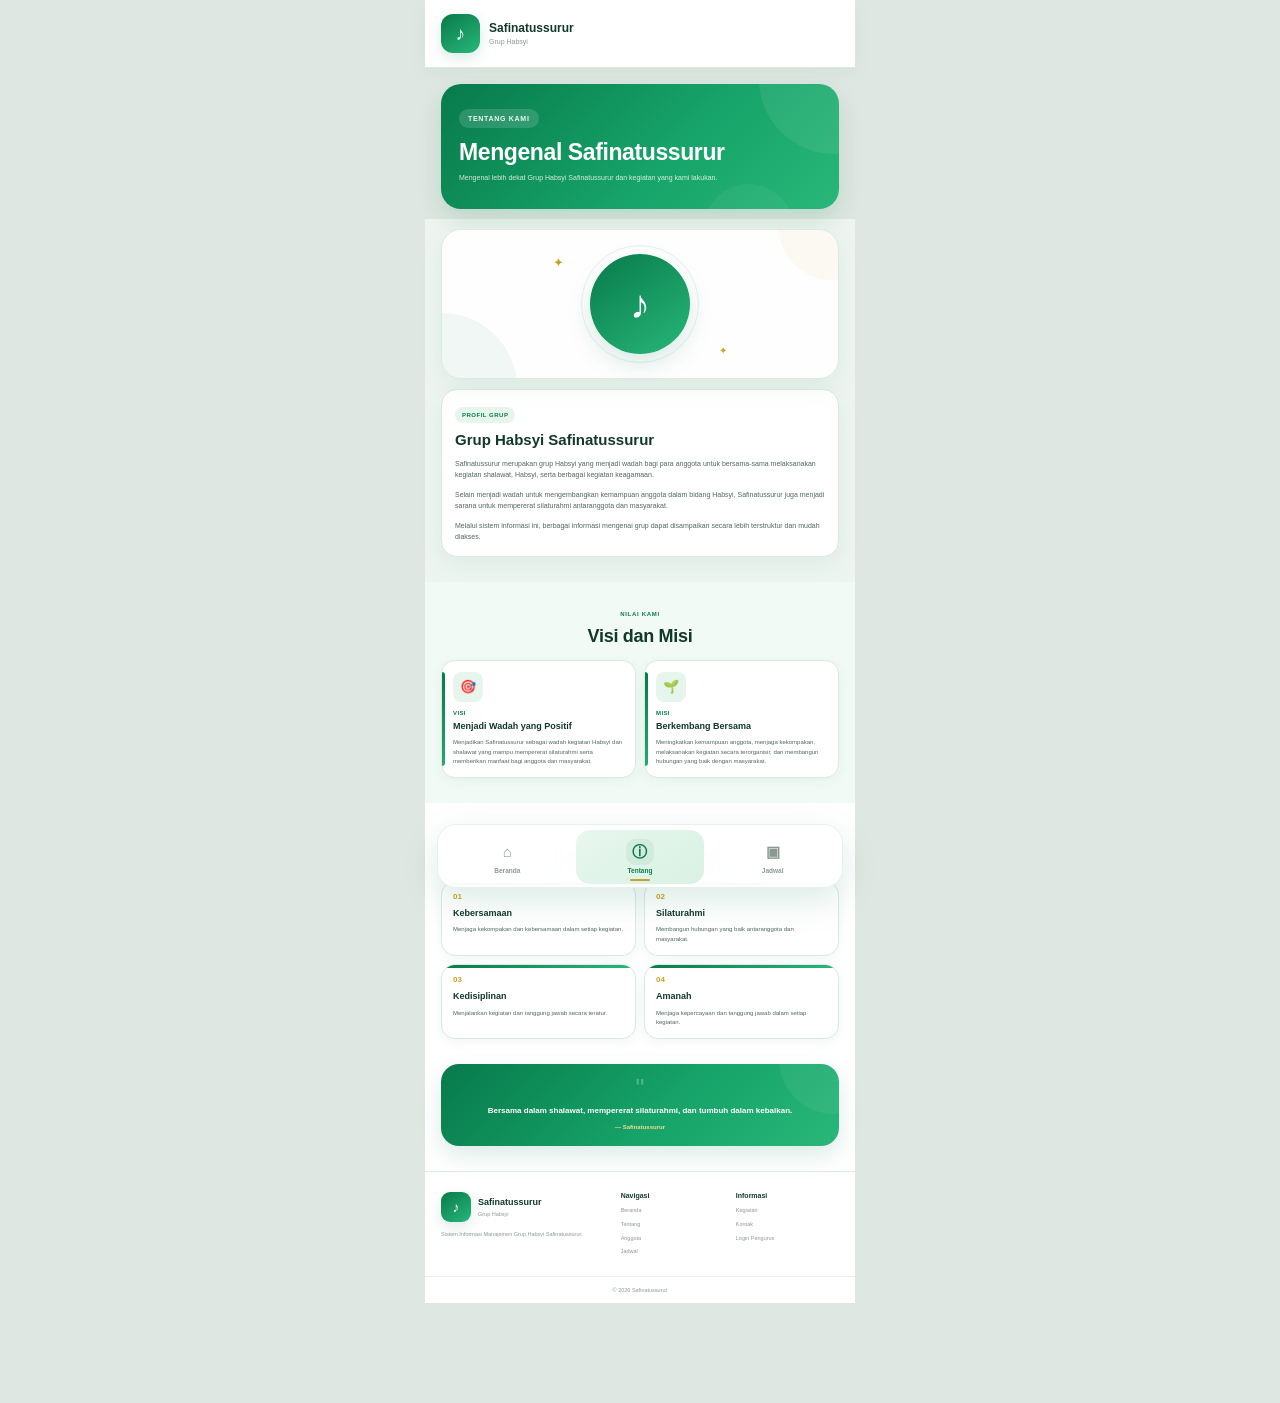
<file: tentang.html>
<!DOCTYPE html>
<html lang="id">

<head>
    <meta charset="UTF-8">

    <meta name="viewport"
          content="width=device-width, initial-scale=1.0">

    <title>Tentang | Safinatussurur</title>

    <link rel="stylesheet" href="tentang.css">
</head>


<body>


    <!-- ==================================================
         NAVBAR
    ================================================== -->

    <header class="navbar">

        <div class="nav-container">


            <!-- LOGO -->

            <a href="index.html" class="brand">

                <div class="brand-logo">
                    ♪
                </div>

                <div class="brand-text">

                    <strong>
                        Safinatussurur
                    </strong>

                    <span>
                        Grup Habsyi
                    </span>

                </div>

            </a>


            <!-- NAVIGATION -->

            <nav class="nav-menu">

                <a href="index.html">
                    Beranda
                </a>

                <a href="tentang.html"
                   class="active">
                    Tentang
                </a>

               

                <a href="jadwal.html">
                    Jadwal
                </a>

              

            

            </nav>


            <!-- LOGIN -->

            <a href="login.html"
               class="login-button">

                Login Pengurus

            </a>

        </div>

    </header>



    <!-- ==================================================
         PAGE HEADER
    ================================================== -->

    <section class="page-header">

        <div class="container">

            <span class="page-label">
                TENTANG KAMI
            </span>

            <h1>
                Mengenal Safinatussurur
            </h1>

            <p>
                Mengenal lebih dekat Grup Habsyi
                Safinatussurur dan kegiatan yang kami lakukan.
            </p>

        </div>

    </section>



    <!-- ==================================================
         PROFIL GRUP
    ================================================== -->

    <section class="about-main">

        <div class="container about-main-grid">


            <!-- GAMBAR / VISUAL -->

            <div class="about-main-visual">

                <div class="about-main-circle">

                    <span>
                        ♪
                    </span>

                </div>

                <div class="about-decoration decoration-one">
                    ✦
                </div>

                <div class="about-decoration decoration-two">
                    ✦
                </div>

            </div>


            <!-- INFORMASI -->

            <div class="about-main-content">

                <span class="section-label">
                    PROFIL GRUP
                </span>

                <h2>
                    Grup Habsyi Safinatussurur
                </h2>

                <p>
                    Safinatussurur merupakan grup Habsyi
                    yang menjadi wadah bagi para anggota
                    untuk bersama-sama melaksanakan kegiatan
                    shalawat, Habsyi, serta berbagai kegiatan
                    keagamaan.
                </p>

                <p>
                    Selain menjadi wadah untuk mengembangkan
                    kemampuan anggota dalam bidang Habsyi,
                    Safinatussurur juga menjadi sarana untuk
                    mempererat silaturahmi antaranggota dan
                    masyarakat.
                </p>

                <p>
                    Melalui sistem informasi ini, berbagai
                    informasi mengenai grup dapat disampaikan
                    secara lebih terstruktur dan mudah diakses.
                </p>

            </div>

        </div>

    </section>



    <!-- ==================================================
         VISI MISI
    ================================================== -->

    <section class="vision-mission">

        <div class="container">


            <div class="section-heading center">

                <span>
                    NILAI KAMI
                </span>

                <h2>
                    Visi dan Misi
                </h2>

            </div>


            <div class="vision-grid">


                <!-- VISI -->

                <div class="vision-card">

                    <div class="vision-icon">
                        🎯
                    </div>

                    <span>
                        VISI
                    </span>

                    <h3>
                        Menjadi Wadah yang Positif
                    </h3>

                    <p>
                        Menjadikan Safinatussurur sebagai
                        wadah kegiatan Habsyi dan shalawat
                        yang mampu mempererat silaturahmi
                        serta memberikan manfaat bagi
                        anggota dan masyarakat.
                    </p>

                </div>


                <!-- MISI -->

                <div class="vision-card">

                    <div class="vision-icon">
                        🌱
                    </div>

                    <span>
                        MISI
                    </span>

                    <h3>
                        Berkembang Bersama
                    </h3>

                    <p>
                        Meningkatkan kemampuan anggota,
                        menjaga kekompakan, melaksanakan
                        kegiatan secara terorganisir,
                        dan membangun hubungan yang baik
                        dengan masyarakat.
                    </p>

                </div>

            </div>

        </div>

    </section>



    <!-- ==================================================
         NILAI / PRINSIP
    ================================================== -->

    <section class="values-section">

        <div class="container">


            <div class="section-heading center">

                <span>
                    PRINSIP
                </span>

                <h2>
                    Nilai yang Kami Jaga
                </h2>

            </div>


            <div class="values-grid">


                <!-- NILAI 1 -->

                <div class="value-card">

                    <div class="value-number">
                        01
                    </div>

                    <h3>
                        Kebersamaan
                    </h3>

                    <p>
                        Menjaga kekompakan dan kebersamaan
                        dalam setiap kegiatan.
                    </p>

                </div>


                <!-- NILAI 2 -->

                <div class="value-card">

                    <div class="value-number">
                        02
                    </div>

                    <h3>
                        Silaturahmi
                    </h3>

                    <p>
                        Membangun hubungan yang baik
                        antaranggota dan masyarakat.
                    </p>

                </div>


                <!-- NILAI 3 -->

                <div class="value-card">

                    <div class="value-number">
                        03
                    </div>

                    <h3>
                        Kedisiplinan
                    </h3>

                    <p>
                        Menjalankan kegiatan dan tanggung
                        jawab secara teratur.
                    </p>

                </div>


                <!-- NILAI 4 -->

                <div class="value-card">

                    <div class="value-number">
                        04
                    </div>

                    <h3>
                        Amanah
                    </h3>

                    <p>
                        Menjaga kepercayaan dan tanggung
                        jawab dalam setiap kegiatan.
                    </p>

                </div>

            </div>

        </div>

    </section>



    <!-- ==================================================
         INFORMASI SINGKAT
    ================================================== -->

    <section class="about-quote">

        <div class="container">

            <div class="quote-box">

                <div class="quote-icon">
                    "
                </div>

                <p>
                    Bersama dalam shalawat,
                    mempererat silaturahmi,
                    dan tumbuh dalam kebaikan.
                </p>

                <span>
                    — Safinatussurur
                </span>

            </div>

        </div>

    </section>



    <!-- ==================================================
         FOOTER
    ================================================== -->

    <footer class="footer">

        <div class="container footer-grid">


            <!-- BRAND -->

            <div class="footer-brand">

                <div class="brand">

                    <div class="brand-logo">
                        ♪
                    </div>

                    <div class="brand-text">

                        <strong>
                            Safinatussurur
                        </strong>

                        <span>
                            Grup Habsyi
                        </span>

                    </div>

                </div>


                <p>
                    Sistem Informasi Manajemen
                    Grup Habsyi Safinatussurur.
                </p>

            </div>


            <!-- NAVIGASI -->

            <div class="footer-column">

                <h4>
                    Navigasi
                </h4>

                <a href="index.html">
                    Beranda
                </a>

                <a href="tentang.html">
                    Tentang
                </a>

                <a href="anggota.html">
                    Anggota
                </a>

                <a href="jadwal.html">
                    Jadwal
                </a>

            </div>


            <!-- INFORMASI -->

            <div class="footer-column">

                <h4>
                    Informasi
                </h4>

                <a href="kegiatan.html">
                    Kegiatan
                </a>

                <a href="kontak.html">
                    Kontak
                </a>

                <a href="login.html">
                    Login Pengurus
                </a>

            </div>

        </div>


        <div class="footer-bottom">

            <div class="container">

                © 2026 Safinatussurur

            </div>

        </div>

    </footer>


</body>

</html>
</file>
<file: tentang.css>
/* =========================================================
   SAFINATUSSURUR
   TENTANG
   MOBILE APP ONLY
========================================================= */


/* =========================================================
   ROOT
========================================================= */

:root {

    --primary: #087a4b;
    --primary-dark: #05603a;
    --primary-light: #e6f6ed;

    --green-soft: #f1faf5;
    --green-card: #eaf7f0;

    --gold: #c9a227;
    --gold-light: #f8f1d8;

    --dark: #12382a;
    --text: #52675d;
    --muted: #8b9992;

    --white: #ffffff;

    --background: #eef5f1;

    --border: #dce9e1;

    --shadow:
        0 8px 25px
        rgba(8, 122, 75, 0.08);
}


/* =========================================================
   RESET
========================================================= */

* {
    margin: 0;
    padding: 0;
    box-sizing: border-box;
}


html {

    width: 100%;

    min-height: 100%;

    background: #dfe7e2;
}


body {

    width: 100%;

    min-height: 100vh;

    margin: 0;

    padding-bottom: 100px;

    font-family:
        "Poppins",
        "Segoe UI",
        Arial,
        sans-serif;

    background: #dfe7e2;

    color: var(--text);

    overflow-x: hidden;
}


a {

    color: inherit;

    text-decoration: none;
}


button {

    font-family: inherit;
}


/* =========================================================
   APLIKASI HP ONLY
========================================================= */

body > * {

    width: 430px;

    max-width: 100%;

    margin-left: auto;

    margin-right: auto;
}


/* =========================================================
   NAVBAR ATAS
========================================================= */

header.navbar {

    width: 430px;

    max-width: 100%;

    height: 68px;

    margin: 0 auto;

    padding: 0 16px;

    display: flex;

    align-items: center;

    background:
        rgba(255, 255, 255, 0.97);

    border-bottom:
        1px solid
        var(--border);

    position: sticky;

    top: 0;

    z-index: 1000;

    box-shadow:
        0 4px 18px
        rgba(8, 122, 75, 0.05);
}


/* =========================================================
   NAV CONTAINER
========================================================= */

.nav-container {

    width: 100%;

    height: 100%;

    display: flex;

    align-items: center;

    justify-content: space-between;

    gap: 10px;
}


/* =========================================================
   BRAND
========================================================= */

.brand {

    min-width: 0;

    display: flex;

    align-items: center;

    gap: 9px;
}


.brand-logo {

    width: 39px;

    height: 39px;

    flex-shrink: 0;

    display: flex;

    align-items: center;

    justify-content: center;

    border-radius: 12px;

    background:
        linear-gradient(
            145deg,
            #087a4b,
            #28b779
        );

    color: #ffffff;

    font-size: 19px;

    box-shadow:
        0 5px 14px
        rgba(8, 122, 75, 0.14);
}


.brand-text {

    min-width: 0;

    display: flex;

    flex-direction: column;
}


.brand-text strong {

    color: var(--dark);

    font-size: 12px;

    line-height: 1.2;

    font-weight: 800;

    white-space: nowrap;
}


.brand-text span {

    margin-top: 3px;

    color: var(--muted);

    font-size: 7px;

    line-height: 1.2;

    white-space: nowrap;
}


/* =========================================================
   NAV MENU
   DISIMPAN UNTUK BOTTOM NAVIGATION
========================================================= */

.nav-menu {

    position: fixed;

    left: 50%;

    bottom: 12px;

    top: auto;

    width:
        calc(100% - 24px);

    max-width: 406px;

    height: 64px;

    padding: 5px;

    margin: 0;

    transform:
        translateX(-50%);

    display: grid;

    grid-template-columns:
        repeat(3, 1fr);

    gap: 4px;

    align-items: center;

    border:
        1px solid
        rgba(8, 122, 75, 0.10);

    border-radius: 19px;

    background:
        rgba(255, 255, 255, 0.96);

    backdrop-filter:
        blur(18px);

    -webkit-backdrop-filter:
        blur(18px);

    box-shadow:
        0 12px 35px
        rgba(8, 122, 75, 0.15);

    z-index: 99999;
}


/* =========================================================
   NAV ITEM
========================================================= */

.nav-menu a {

    position: relative;

    width: 100%;

    height: 54px;

    margin: 0;

    padding: 4px;

    display: flex;

    flex-direction: column;

    align-items: center;

    justify-content: center;

    gap: 2px;

    border-radius: 14px;

    color: #8a9891;

    font-size: 6.5px;

    line-height: 1.2;

    font-weight: 600;
}


/* =========================================================
   ICON NAV
========================================================= */

.nav-menu a::before {

    width: 28px;

    height: 26px;

    display: flex;

    align-items: center;

    justify-content: center;

    border-radius: 9px;

    font-size: 15px;
}


/* Beranda */

.nav-menu a:nth-child(1)::before {

    content: "⌂";
}


/* Tentang */

.nav-menu a:nth-child(2)::before {

    content: "ⓘ";
}


/* Jadwal */

.nav-menu a:nth-child(3)::before {

    content: "▣";
}


/* =========================================================
   ACTIVE
========================================================= */

.nav-menu a.active {

    color: var(--primary);

    background:
        linear-gradient(
            145deg,
            #e8f7ef,
            #d9f1e3
        );
}


.nav-menu a.active::before {

    background:
        rgba(8, 122, 75, 0.07);
}


.nav-menu a.active::after {

    content: "";

    position: absolute;

    left: 50%;

    bottom: 3px;

    width: 20px;

    height: 2px;

    transform:
        translateX(-50%);

    border-radius: 20px;

    background:
        var(--gold);
}


/* =========================================================
   LOGIN
   DISEMBUNYIKAN KARENA HP ONLY
========================================================= */

.login-button {

    display: none;
}


/* =========================================================
   PAGE HEADER
   SAMA KONSEPNYA DENGAN HERO JADWAL
========================================================= */

.page-header {

    width: 430px;

    max-width: 100%;

    margin: 0 auto;

    padding:
        16px
        16px
        10px;
}


.page-header .container {

    position: relative;

    width: 100%;

    min-height: 125px;

    padding:
        20px
        18px;

    overflow: hidden;

    display: flex;

    flex-direction: column;

    justify-content: center;

    border-radius: 20px;

    background:
        linear-gradient(
            135deg,
            #087a4b 0%,
            #16a268 55%,
            #28b779 100%
        );

    box-shadow:
        0 10px 25px
        rgba(8, 122, 75, 0.16);
}


/* =========================================================
   DECORASI HERO
========================================================= */

.page-header .container::before {

    content: "";

    position: absolute;

    width: 150px;

    height: 150px;

    right: -70px;

    top: -80px;

    border-radius: 50%;

    background:
        rgba(255, 255, 255, 0.07);
}


.page-header .container::after {

    content: "";

    position: absolute;

    width: 90px;

    height: 90px;

    right: 45px;

    bottom: -65px;

    border-radius: 50%;

    background:
        rgba(255, 255, 255, 0.05);
}


/* =========================================================
   PAGE LABEL
========================================================= */

.page-label {

    position: relative;

    z-index: 2;

    align-self: flex-start;

    padding:
        6px
        9px;

    border-radius: 20px;

    background:
        rgba(255, 255, 255, 0.14);

    color:
        rgba(255, 255, 255, 0.92);

    font-size: 7px;

    line-height: 1;

    font-weight: 700;

    letter-spacing: 0.7px;
}


/* =========================================================
   PAGE TITLE
========================================================= */

.page-header h1 {

    position: relative;

    z-index: 2;

    margin-top: 11px;

    color: #ffffff;

    font-size: 23px;

    line-height: 1.2;

    font-weight: 800;

    letter-spacing: -0.4px;
}


.page-header p {

    position: relative;

    z-index: 2;

    max-width: 290px;

    margin-top: 7px;

    color:
        rgba(255, 255, 255, 0.82);

    font-size: 7px;

    line-height: 1.55;
}


/* =========================================================
   PROFIL GRUP
========================================================= */

.about-main {

    width: 430px;

    max-width: 100%;

    margin: 0 auto;

    padding:
        10px
        16px
        25px;

    background:
        var(--background);
}


.about-main-grid {

    width: 100%;

    display: flex;

    flex-direction: column;

    gap: 10px;
}


/* =========================================================
   VISUAL
========================================================= */

.about-main-visual {

    position: relative;

    width: 100%;

    min-height: 150px;

    display: flex;

    align-items: center;

    justify-content: center;

    border:
        1px solid
        var(--border);

    border-radius: 20px;

    background:
        rgba(255, 255, 255, 0.95);

    box-shadow:
        var(--shadow);

    overflow: hidden;
}


.about-main-visual::before {

    content: "";

    position: absolute;

    width: 150px;

    height: 150px;

    left: -75px;

    bottom: -85px;

    border-radius: 50%;

    background:
        rgba(8, 122, 75, 0.05);
}


.about-main-visual::after {

    content: "";

    position: absolute;

    width: 110px;

    height: 110px;

    right: -50px;

    top: -60px;

    border-radius: 50%;

    background:
        rgba(201, 162, 39, 0.06);
}


/* =========================================================
   CIRCLE
========================================================= */

.about-main-circle {

    position: relative;

    z-index: 2;

    width: 100px;

    height: 100px;

    display: flex;

    align-items: center;

    justify-content: center;

    border-radius: 50%;

    background:
        linear-gradient(
            145deg,
            #087a4b,
            #28b779
        );

    color: #ffffff;

    font-size: 40px;

    box-shadow:
        0 10px 25px
        rgba(8, 122, 75, 0.15);
}


.about-main-circle::before {

    content: "";

    position: absolute;

    width: 116px;

    height: 116px;

    border:
        1px solid
        rgba(8, 122, 75, 0.10);

    border-radius: 50%;
}


/* =========================================================
   DEKORASI
========================================================= */

.about-decoration {

    position: absolute;

    z-index: 3;

    color: var(--gold);

    font-size: 13px;
}


.decoration-one {

    top: 25px;

    left: 28%;
}


.decoration-two {

    right: 28%;

    bottom: 22px;

    font-size: 10px;
}


/* =========================================================
   INFORMASI PROFIL
========================================================= */

.about-main-content {

    width: 100%;

    padding:
        13px;

    border:
        1px solid
        var(--border);

    border-radius: 16px;

    background: #ffffff;

    box-shadow:
        var(--shadow);
}


.section-label {

    display: inline-flex;

    padding:
        5px
        7px;

    border-radius: 20px;

    background:
        var(--primary-light);

    color:
        var(--primary);

    font-size: 6px;

    line-height: 1;

    font-weight: 800;

    letter-spacing: 0.5px;
}


.about-main-content h2 {

    margin-top: 8px;

    color: var(--dark);

    font-size: 15px;

    line-height: 1.25;

    font-weight: 800;
}


.about-main-content p {

    margin-top: 8px;

    color: var(--text);

    font-size: 7px;

    line-height: 1.65;
}


/* =========================================================
   VISI MISI
========================================================= */

.vision-mission {

    width: 430px;

    max-width: 100%;

    margin: 0 auto;

    padding:
        20px
        16px
        25px;

    background:
        var(--green-soft);
}


.section-heading {

    width: 100%;

    margin-bottom: 12px;
}


.section-heading.center {

    text-align: center;
}


.section-heading > span {

    color:
        var(--primary);

    font-size: 6px;

    line-height: 1;

    font-weight: 800;

    letter-spacing: 0.7px;
}


.section-heading h2 {

    margin-top: 6px;

    color:
        var(--dark);

    font-size: 18px;

    line-height: 1.2;

    font-weight: 800;

    letter-spacing: -0.3px;
}


/* =========================================================
   VISION GRID
========================================================= */

.vision-grid {

    width: 100%;

    display: grid;

    grid-template-columns:
        repeat(2, minmax(0, 1fr));

    gap: 8px;

    align-items: start;
}


/* =========================================================
   VISION CARD
========================================================= */

.vision-card {

    position: relative;

    width: 100%;

    min-width: 0;

    padding:
        11px;

    border:
        1px solid
        var(--border);

    border-radius: 14px;

    background:
        #ffffff;

    box-shadow:
        0 3px 12px
        rgba(8, 122, 75, 0.06);

    overflow: hidden;
}


.vision-card::before {

    content: "";

    position: absolute;

    left: 0;

    top: 11px;

    bottom: 11px;

    width: 3px;

    border-radius:
        0 4px 4px 0;

    background:
        linear-gradient(
            180deg,
            #087a4b,
            #24a96f
        );
}


/* =========================================================
   VISION ICON
========================================================= */

.vision-icon {

    width: 30px;

    height: 30px;

    display: flex;

    align-items: center;

    justify-content: center;

    border-radius: 8px;

    background:
        var(--primary-light);

    font-size: 13px;
}


.vision-card > span {

    display: block;

    margin-top: 8px;

    color:
        var(--primary);

    font-size: 6px;

    line-height: 1;

    font-weight: 800;

    letter-spacing: 0.4px;
}


.vision-card h3 {

    margin-top: 5px;

    color:
        var(--dark);

    font-size: 9px;

    line-height: 1.3;

    font-weight: 800;
}


.vision-card p {

    margin-top: 6px;

    color:
        var(--text);

    font-size: 6px;

    line-height: 1.55;
}


/* =========================================================
   NILAI
========================================================= */

.values-section {

    width: 430px;

    max-width: 100%;

    margin: 0 auto;

    padding:
        20px
        16px
        25px;

    background:
        #ffffff;
}


.values-grid {

    width: 100%;

    display: grid;

    grid-template-columns:
        repeat(2, minmax(0, 1fr));

    gap: 8px;
}


/* =========================================================
   VALUE CARD
========================================================= */

.value-card {

    position: relative;

    min-width: 0;

    padding:
        11px;

    border:
        1px solid
        var(--border);

    border-radius: 14px;

    background:
        #ffffff;

    box-shadow:
        0 3px 12px
        rgba(8, 122, 75, 0.06);

    overflow: hidden;
}


.value-card::before {

    content: "";

    position: absolute;

    top: 0;

    left: 0;

    right: 0;

    height: 3px;

    background:
        linear-gradient(
            90deg,
            var(--primary),
            #28b779
        );
}


.value-number {

    color:
        var(--gold);

    font-size: 8px;

    line-height: 1;

    font-weight: 800;
}


.value-card h3 {

    margin-top: 7px;

    color:
        var(--dark);

    font-size: 9px;

    line-height: 1.3;

    font-weight: 800;
}


.value-card p {

    margin-top: 6px;

    color:
        var(--text);

    font-size: 6px;

    line-height: 1.55;
}


/* =========================================================
   QUOTE
========================================================= */

.about-quote {

    width: 430px;

    max-width: 100%;

    margin: 0 auto;

    padding:
        0
        16px
        25px;

    background:
        #ffffff;
}


.quote-box {

    position: relative;

    width: 100%;

    padding:
        16px
        14px;

    overflow: hidden;

    border-radius: 18px;

    background:
        linear-gradient(
            135deg,
            #087a4b 0%,
            #16a268 55%,
            #28b779 100%
        );

    box-shadow:
        0 10px 25px
        rgba(8, 122, 75, 0.14);

    text-align: center;
}


.quote-box::before {

    content: "";

    position: absolute;

    width: 110px;

    height: 110px;

    right: -50px;

    top: -60px;

    border-radius: 50%;

    background:
        rgba(255,255,255,0.06);
}


.quote-icon {

    position: relative;

    z-index: 2;

    color:
        rgba(255,255,255,0.28);

    font-size: 25px;

    line-height: 0.7;
}


.quote-box p {

    position: relative;

    z-index: 2;

    margin-top: 7px;

    color: #ffffff;

    font-size: 8px;

    line-height: 1.55;

    font-weight: 600;
}


.quote-box span {

    position: relative;

    z-index: 2;

    display: block;

    margin-top: 7px;

    color:
        #f3df8b;

    font-size: 6px;

    font-weight: 700;
}


/* =========================================================
   FOOTER
========================================================= */

.footer {

    width: 430px;

    max-width: 100%;

    margin: 0 auto;

    background:
        #ffffff;

    border-top:
        1px solid
        var(--border);
}


.footer-grid {

    width: 100%;

    padding:
        20px
        16px;

    display: grid;

    grid-template-columns:
        1.3fr
        0.8fr
        0.8fr;

    gap: 12px;
}


/* =========================================================
   FOOTER BRAND
========================================================= */

.footer-brand {

    min-width: 0;
}


.footer-brand .brand {

    gap: 7px;
}


.footer-brand .brand-logo {

    width: 30px;

    height: 30px;

    border-radius: 9px;

    font-size: 14px;
}


.footer-brand .brand-text strong {

    font-size: 9px;
}


.footer-brand .brand-text span {

    font-size: 5.5px;
}


.footer-brand > p {

    margin-top: 8px;

    color:
        var(--muted);

    font-size: 5.5px;

    line-height: 1.5;
}


/* =========================================================
   FOOTER COLUMN
========================================================= */

.footer-column {

    min-width: 0;

    display: flex;

    flex-direction: column;

    gap: 6px;
}


.footer-column h4 {

    margin-bottom: 2px;

    color:
        var(--dark);

    font-size: 7px;

    font-weight: 800;
}


.footer-column a {

    color:
        var(--muted);

    font-size: 5.5px;

    line-height: 1.4;
}


/* =========================================================
   FOOTER BOTTOM
========================================================= */

.footer-bottom {

    width: 100%;

    padding:
        10px
        16px;

    border-top:
        1px solid
        #edf2ef;

    color:
        var(--muted);

    font-size: 5.5px;

    text-align: center;
}


/* =========================================================
   DESKTOP = TETAP MODEL HP
========================================================= */

@media (min-width: 431px) {

    body {

        background:
            #dfe7e2;
    }


    header.navbar,
    .page-header,
    .about-main,
    .vision-mission,
    .values-section,
    .about-quote,
    .footer {

        width: 430px;

        max-width: 430px;
    }
}


/* =========================================================
   HP KECIL
========================================================= */

@media (max-width: 360px) {

    header.navbar {

        padding:
            0 13px;
    }


    .brand-logo {

        width: 36px;

        height: 36px;

        font-size: 17px;
    }


    .brand-text strong {

        font-size: 10px;
    }


    .brand-text span {

        font-size: 6px;
    }


    .page-header {

        padding:
            13px
            13px
            9px;
    }


    .page-header .container {

        min-height: 118px;

        padding:
            18px
            15px;
    }


    .page-header h1 {

        font-size: 21px;
    }


    .about-main,
    .vision-mission,
    .values-section {

        padding-left: 13px;

        padding-right: 13px;
    }


    .about-main-circle {

        width: 92px;

        height: 92px;

        font-size: 37px;
    }


    .about-main-circle::before {

        width: 108px;

        height: 108px;
    }


    .vision-grid,
    .values-grid {

        gap: 6px;
    }


    .vision-card,
    .value-card {

        padding:
            9px;
    }


    .vision-card p,
    .value-card p {

        font-size: 5.7px;
    }


    .footer-grid {

        padding-left: 13px;

        padding-right: 13px;

        gap: 8px;
    }
}


/* =========================================================
   SAFE AREA IPHONE
========================================================= */

@supports (
    padding-bottom: env(safe-area-inset-bottom)
) {

    body {

        padding-bottom:
            calc(
                100px +
                env(safe-area-inset-bottom)
            );
    }


    .nav-menu {

        bottom:
            calc(
                12px +
                env(safe-area-inset-bottom)
            );
    }
}
</file>
